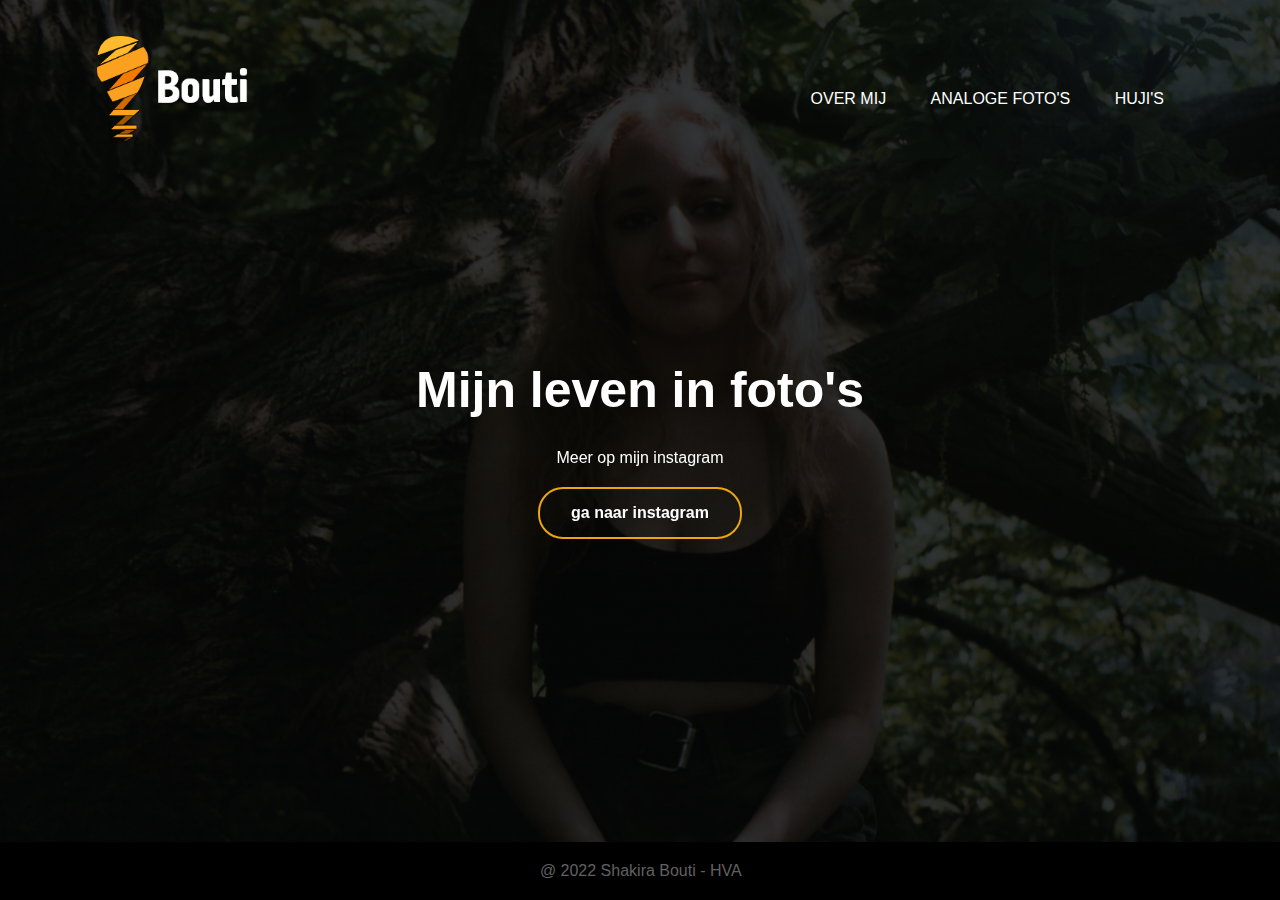
<file: index.html>
<!DOCTYPE html>
<html lang="en">
<head>
    <meta charset="UTF-8">
    <meta http-equiv="X-UA-Compatible" content="IE=edge">
    <meta name="viewport" content="width=device-width, initial-scale=1.0">
    <title>Mijn fotos</title>
    <link rel="stylesheet" href="styles.css">
</head>
<body>
<div class="banner">
    <nav class="navbar">
        <a href="index.html">
            <img src="fotos/logo.png" class="logo" alt="logo">
        </a>
        <ul>
            <li><a href="overmij.html">Over mij</a></li>
            <li><a href="analogefotos.html">Analoge foto's</a></li>
            <li><a href="huji.html">Huji's</a></li>
        </ul>
    </nav>
    <main class="content">
        <h1>Mijn leven in foto's</h1>
        <p>Meer op mijn instagram</p>
        <div class="link">
            <a href='https://www.instagram.com/sjakierasfilmrol/'>ga naar instagram <span></span></a>
        </div>
    </main>
</div>

<footer>
  <p>@ 2022 Shakira Bouti - HVA</p>
</footer>

</body>
</html>

<!-- Bronnen: 

Index pagina: 
https://youtu.be/PgAZ8KzfhO8 

Flexbox & more:
https://css-tricks.com/snippets/css/a-guide-to-flexbox/
https://www.w3schools.com/

Hulp met correcte code: Vriend Dennis

Website link: https://oege.ie.hva.nl/~boutis/

Responsive design used

-->
</file>
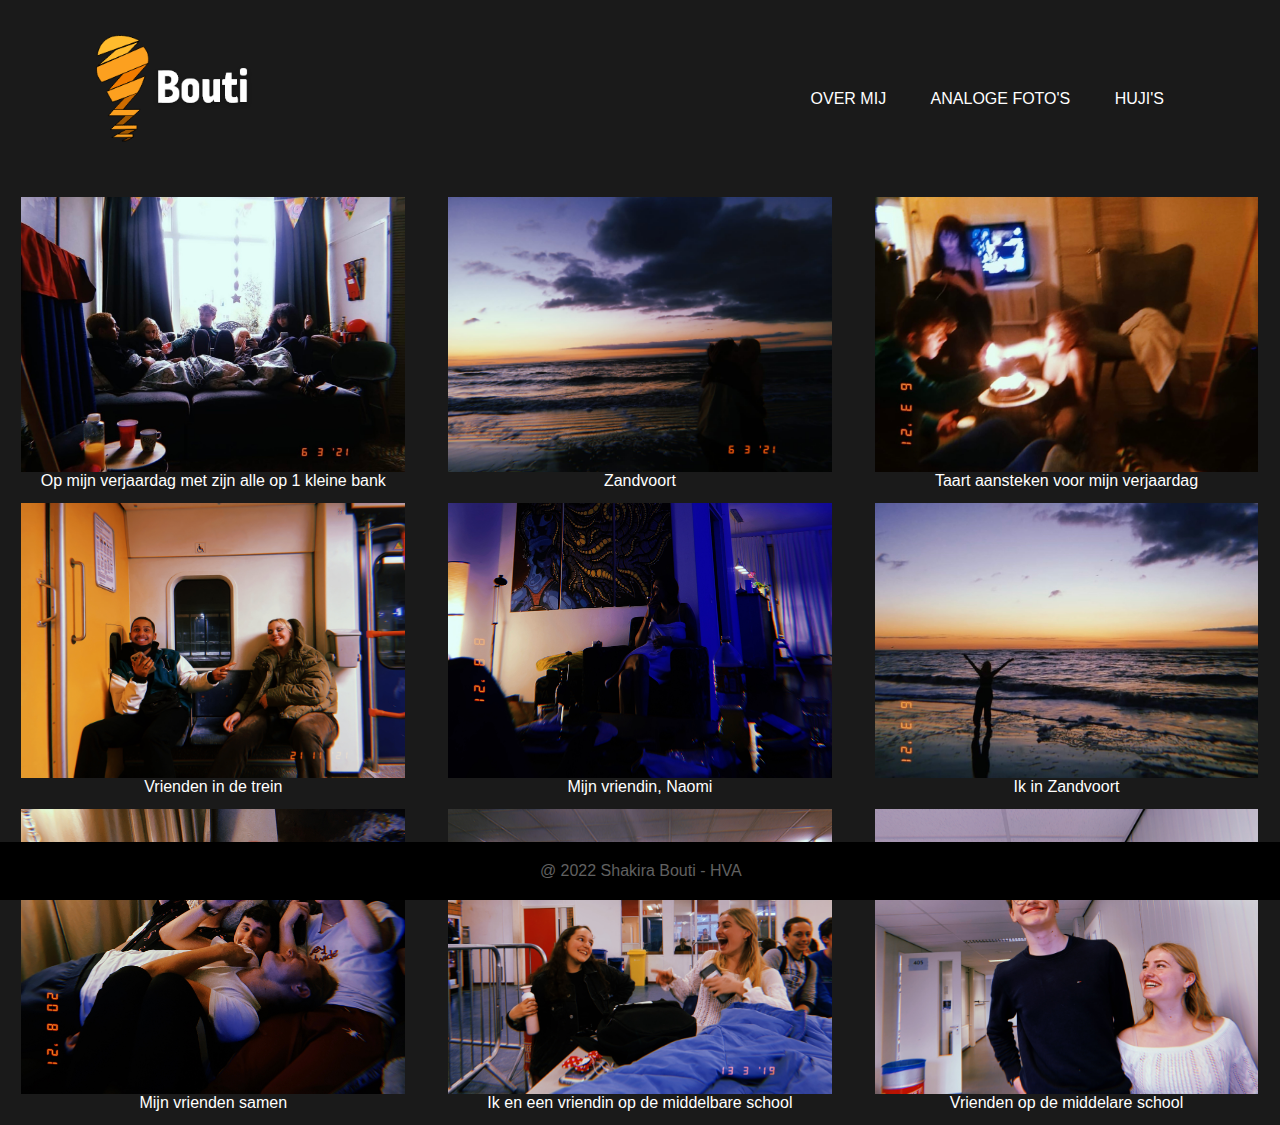
<file: huji.html>
<!DOCTYPE html>
<html lang="en">
<head>
    <meta charset="UTF-8">
    <meta http-equiv="X-UA-Compatible" content="IE=edge">
    <meta name="viewport" content="width=device-width, initial-scale=1.0">
    
    <title>Mijn fotos</title>
    <link rel="stylesheet" href="styles.css">
</head>
<body>
<nav class="navbar">
    <a href="index.html">
        <img src="fotos/logo.png" class="logo" alt="logo">
    </a>
    <ul>
        <li><a href="overmij.html">Over mij</a></li>
        <li><a href="analogefotos.html">Analoge foto's</a></li>
        <li><a href="huji.html">Huji's</a></li>
    </ul>
</nav>
<div class="huji-content">
    <div class="row">
        <div class="column">
            <img src="hujifotos/huji1.jpg" alt="hujifoto1">
            <p>Op mijn verjaardag met zijn alle op 1 kleine bank</p>
        </div>
        <div class="column">
            <img src="hujifotos/huji2.JPG" alt="hujifoto2">
            <p>Zandvoort</p>
        </div>
        <div class="column">
            <img src="hujifotos/huji3.jpg" alt="hujifoto3">
            <p>Taart aansteken voor mijn verjaardag</p>
        </div>
    </div>
    <div class="row">
        <div class="column">
            <img src="hujifotos/huji4.JPG" alt="hujifoto4">
            <p>Vrienden in de trein</p>
        </div>
        <div class="column">
            <img src="hujifotos/huji5.jpg" alt="hujifoto5">
            <p>Mijn vriendin, Naomi</p>
        </div>
        <div class="column">
            <img src="hujifotos/huji6.jpg" alt="hujifoto6">
            <p>Ik in Zandvoort</p>
        </div>
    </div>
    <div class="row">
        <div class="column">
            <img src="hujifotos/huji7.jpg" alt="hujifoto7">
            <p>Mijn vrienden samen</p>
        </div>
        <div class="column">
            <img src="hujifotos/huji8.JPG" alt="hujifoto8">
            <p>Ik en een vriendin op de middelbare school</p>
        </div>
        <div class="column">
            <img src="hujifotos/huji9.JPG" alt="hujifoto9">
            <p>Vrienden op de middelare school</p>
        </div>
    </div>
</div>

<footer>
    <p>@ 2022 Shakira Bouti - HVA</p>
  </footer>
  
</body>

</html>
</file>
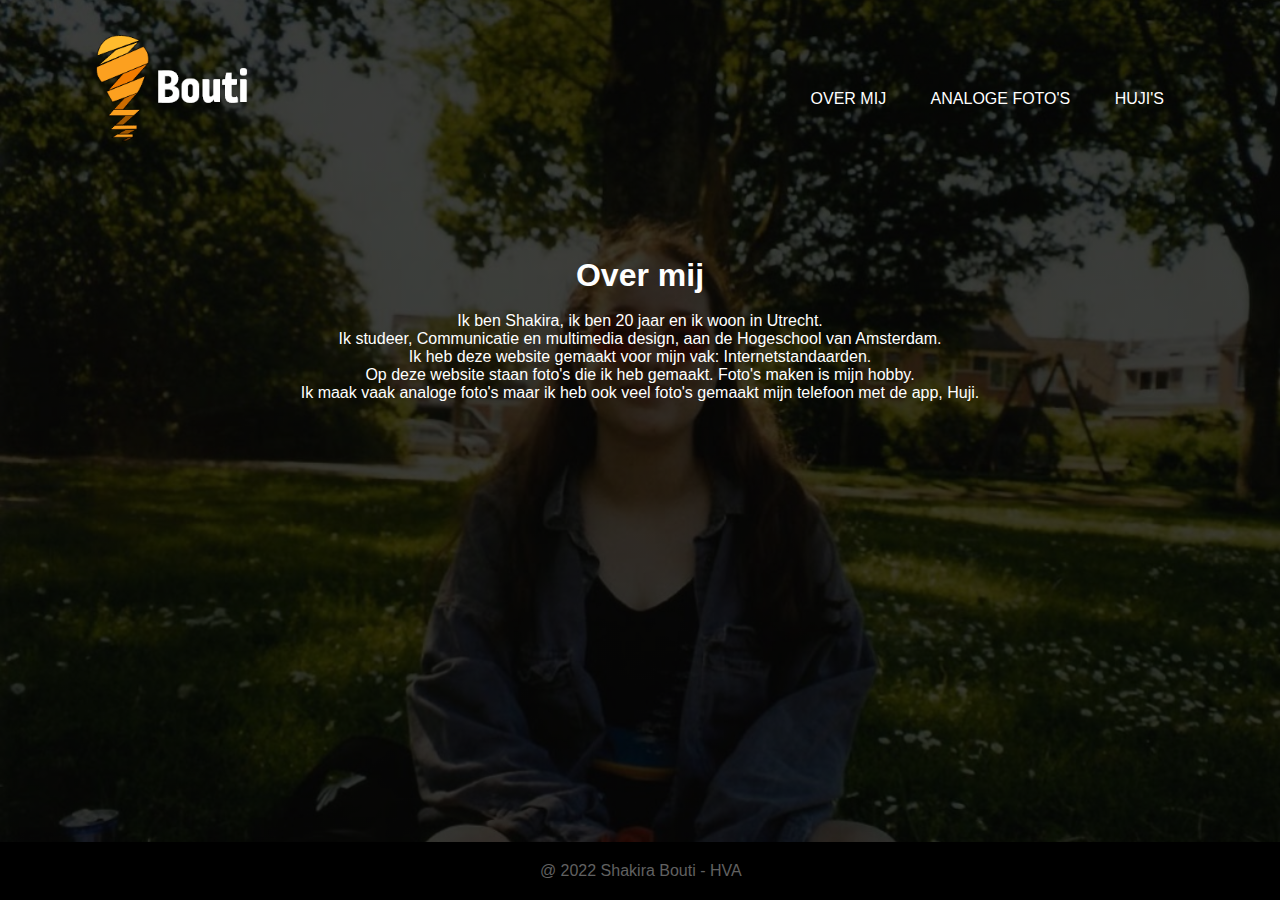
<file: overmij.html>
<!DOCTYPE html>
<html lang="en">
<head>
    <meta charset="UTF-8">
    <meta http-equiv="X-UA-Compatible" content="IE=edge">
    <meta name="viewport" content="width=device-width, initial-scale=1.0">
    <title>Mijn fotos</title>
    <link rel="stylesheet" href="styles.css">
</head>
<body>
<div class="banner2">
    <nav class="navbar">
        <a href="index.html">
            <img src="fotos/logo.png" class="logo" alt="logo">
        </a>
        <ul>
            <li><a href="overmij.html">Over mij</a></li>
            <li><a href="analogefotos.html">Analoge foto's</a></li>
            <li><a href="huji.html">Huji's </a></li>
        </ul>
    </nav>
    <header class="header">
        <h1 class="header__title">Over mij</h1>
    </header>
    <main class="overmijtext">
        <p>Ik ben Shakira, ik ben 20 jaar en ik woon in Utrecht.</p>
        <p>Ik studeer, Communicatie en multimedia design, aan de Hogeschool van Amsterdam.</p>
        <p>Ik heb deze website gemaakt voor mijn vak: Internetstandaarden.</p>
        <p>Op deze website staan foto's die ik heb gemaakt. Foto's maken is mijn hobby.</p>
        <p>Ik maak vaak analoge foto's maar ik heb ook veel foto's gemaakt mijn telefoon met de app, Huji.</p>
    </main>
</div>

<footer>
    <p>@ 2022 Shakira Bouti - HVA</p>
  </footer>
  
</body>
</html>
</file>
<file: styles.css>
*{
    margin: 0;
    padding: 0;
    font-family: sans-serif;
}
.banner{
    width: 100%;
    height: 100vh;
    background-image: linear-gradient(rgba(0,0,0,0.75),rgba(0,0,0,0.75)),url(fotos/Ikinbos.png); 
    background-size: cover;
    background-position: center;
}
.banner2{
    width: 100%;
    height: 100vh;
    background-image: linear-gradient(rgba(0,0,0,0.75),rgba(0,0,0,0.75)),url(fotos/Ikinbos2.jpg); 
    background-size: cover;
    background-position: center;
}

.navbar{
    width: 85%;
    margin: auto;
    padding: 35px 0;
    display: flex; 
    align-items: center; 
    justify-content: space-between;
    
}

@media only screen and (max-width: 600px) {
    .logo {
      width: 80%;
    }
    .navbar {
      flex-direction: column;
    }
  }
  

.logo{
    width: 160px;
    cursor: pointer;
}

.navbar ul li{ 
    list-style: none;
    display: inline-block;
    margin: 0 20px;
    position: relative;
}

.navbar ul li a{
    text-decoration: none;
    color: #fff;
    text-transform: uppercase;
}

.navbar ul li::after{
    content: '';
    height: 3px;
    width: 0;
    background: #eca610;
    position: absolute; 
    left: 0;
    bottom: -10px;
    transition: 0.5s;
}
.navbar ul li:hover::after{  
    width: 100%;
}


.content{
    width: 100%;
    position: fixed; 
    top: 50%;
    transform: translateY(-50%) ;
    text-align: center; 
    color: #fff; 
}

.content h1{
    font-size: 50px;
}

h1 {
    margin-bottom: 30px;
}

.link a {
    width: 200px;
    padding: 15px 0; 
    text-align: center;
    margin: 20px auto auto;
    display: block;
    border-radius: 25px;
    font-weight: bold; 
    border: 2px solid #eca610; 
    background: transparent;
    color: #fff;
    cursor: pointer;
    position: relative; 
    overflow: hidden;
    text-decoration: none;
}

span{
    background: #eca610;
    height: 100%;
    width: 0; 
    border-radius: 25px;
    position: absolute;
    left: 0;
    bottom: 0;
    z-index: -1;
    transition: 0.5s; 

 }
 .link:hover span{
    width: 100%;
}
.link:hover{
    border: none;
}
 
body{
    background-color: rgb(26, 26, 26);
}

.picture-grid {
    display: flex;
    flex-wrap: wrap;
  }
  
.picture-grid img {
    width: calc(33.3333% - 10px);
    margin-right: 10px;
    margin-bottom: 10px;
}

.picture-grid img:nth-child(3n+3),
.picture-grid img:last-child {
    margin-right: 0;
}

.container {
    max-width: 800px;
    margin: 0 auto;
    padding: 20px;
}

.header {
    display: flex;
    align-items: center;
    justify-content: center;
}

.header__title {
    margin: 0;
    margin-top: 60px;
    color: white;
}

.overmijtext {
    color: white;
    margin-top: 18px;
    text-align: center; 
}


.contein {
  display: flex;
  flex-wrap: wrap;
}

.row {
  display: flex;
  width: 100%;
}

.column {
  display: flex;
  flex-direction: column;
  align-items: center;
  width: 33.33%;
  color: white; 
}

img {
  width: 90%;
  height: 90%;
}

footer {
    position: fixed;
    left: 0;
    bottom: 0;
    width: 97%;
    background-color: rgb(0, 0, 0);
    color: rgb(97, 97, 97);
    padding: 20px;
    text-align: center;
  }
</file>
